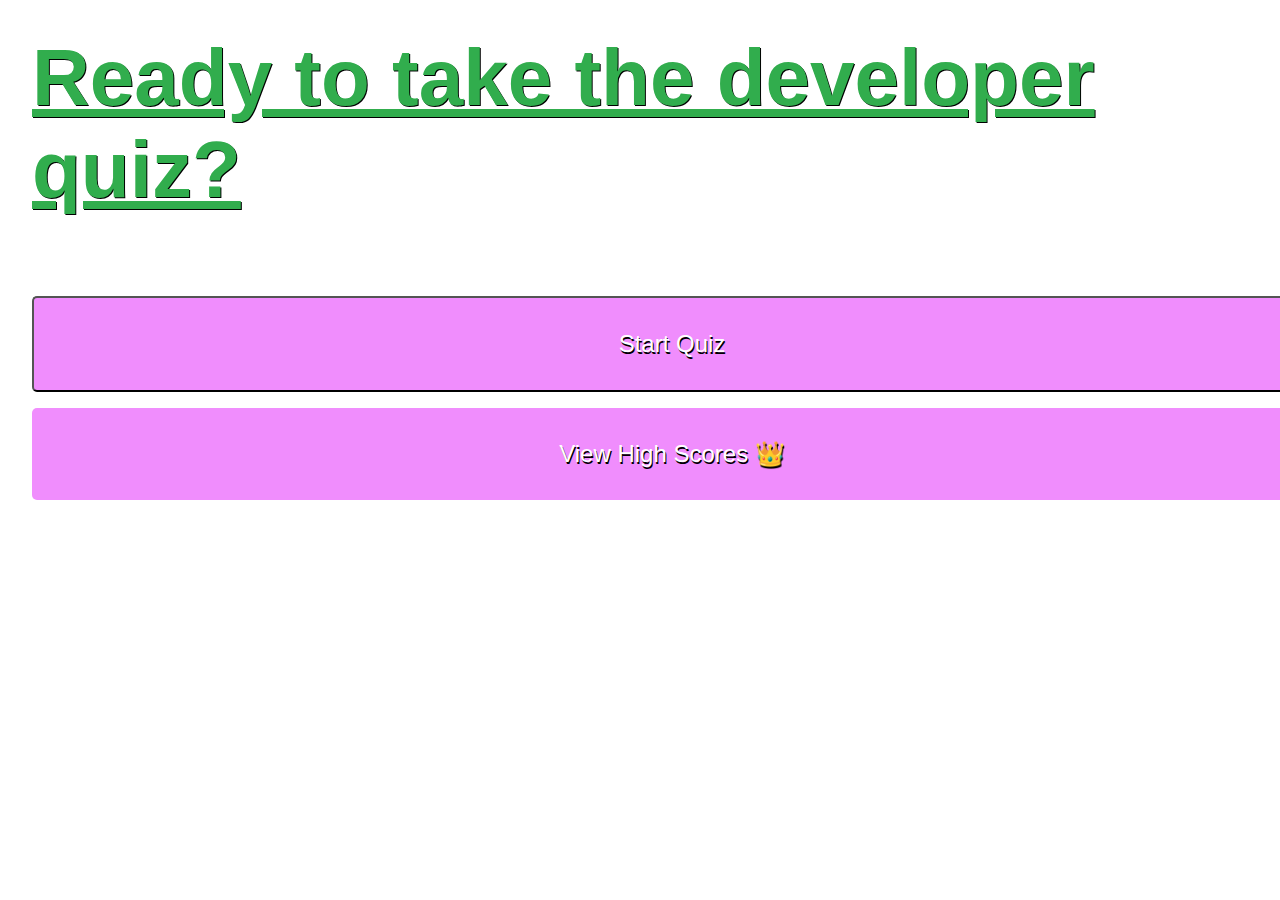
<file: index.html>
<!DOCTYPE html>
<html lang="en">
  <head>
    <meta charset="UTF-8" />
    <meta http-equiv="X-UA-Compatible" content="IE=edge" />
    <meta name="viewport" content="width=device-width, initial-scale=1.0" />
    <title>Developer Quiz</title>
    <link rel="stylesheet" href="./assets/style2.css" />
  </head>

  <body>
    <nav class="navTimer">
      <h3 class="hidePage" id="timer">TIMER:</h3>
    </nav>

    <h3 class="hidePage" id="score">SCORE:</h3>

    <section id="homeScreen">
      <div class="container">
        <div id="home" class="flex-column flex-center">
          <h1>Ready to take the developer quiz?</h1>
          <button class="startBtn">Start Quiz</button>
          <a href="./highscore.html" class="Btn" id="highScore-Btn"
            >View High Scores 👑</a
          >
        </div>
      </div>
    </section>

    <section id="quizPlay" class="hidePage">
      <div class="main-choice-container">
        <div id="quiz" class="justify-center flex-column">
          <div id="question" class="q-text">
            This is a sample question here.
          </div>

          <div id="answerChoices"></div>

          <br />
        </div>
      </div>
    </section>

    <script src="./assets/javascript.js"></script>
  </body>
</html>
</file>
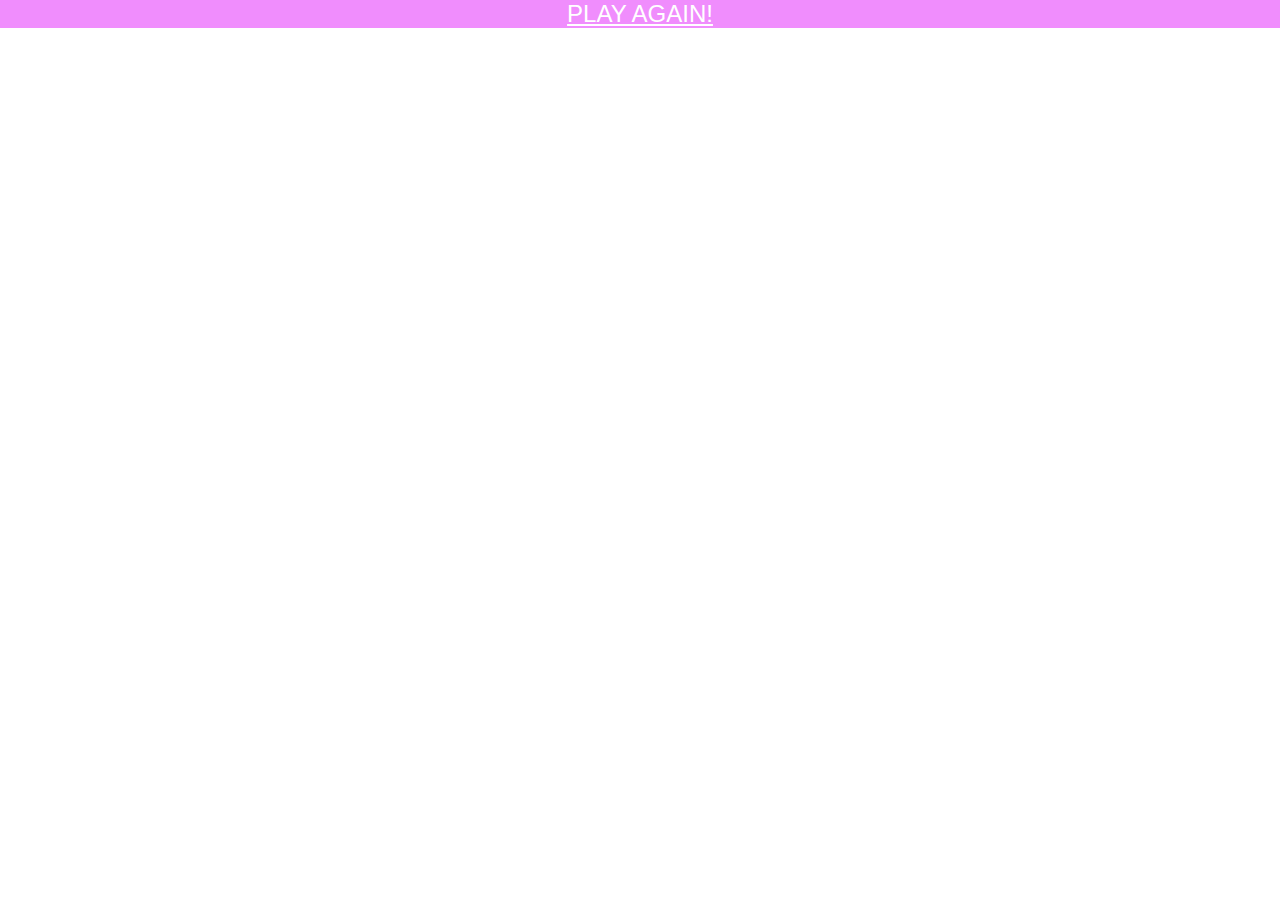
<file: highscore.html>
<!DOCTYPE html>
<html lang="en">
  <head>
    <meta charset="UTF-8" />
    <meta http-equiv="X-UA-Compatible" content="IE=edge" />
    <meta name="viewport" content="width=device-width, initial-scale=1.0" />
    <link rel="stylesheet" href="./assets/style2.css" />
    <title>HighScores</title>
  </head>
  <body>
    <ul id="highscores"></ul>

    <a href="./index.html" id="play-again">PLAY AGAIN!</a>

    <script src="./assets/javascript.js"></script>
  </body>
</html>
</file>
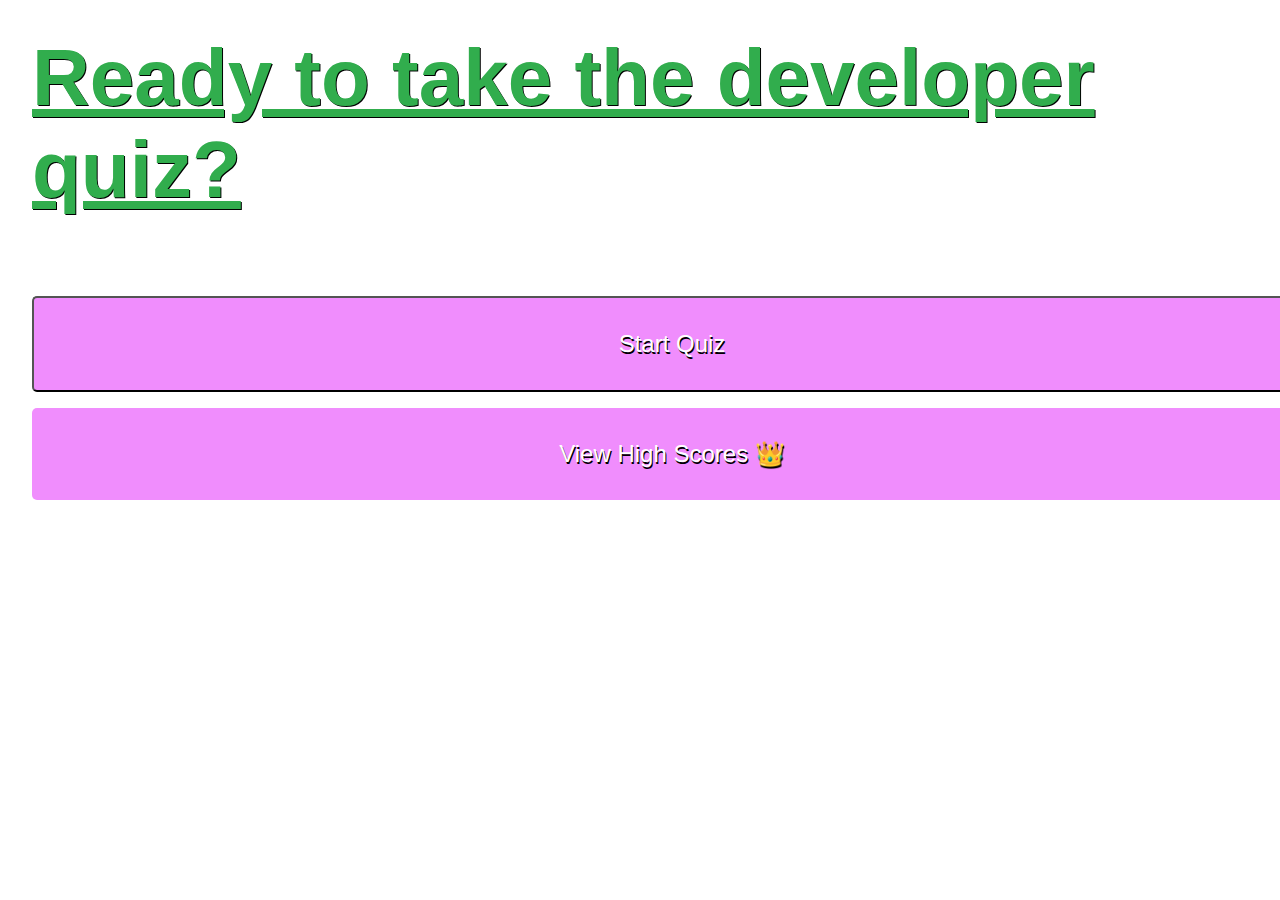
<file: index2.html>
<!DOCTYPE html>
<html lang="en">
  <head>
    <meta charset="UTF-8" />
    <meta http-equiv="X-UA-Compatible" content="IE=edge" />
    <meta name="viewport" content="width=device-width, initial-scale=1.0" />
    <title>Developer Quiz</title>
    <link rel="stylesheet" href="./style2.css" />
  </head>

  <body>
    <nav class="navTimer">
      <h3 class="hidePage" id="timer">TIMER:</h3>
    </nav>

    <h3 class="hidePage" id="score">SCORE:</h3>

    <section id="homeScreen">
      <div class="container">
        <div id="home" class="flex-column flex-center">
          <h1>Ready to take the developer quiz?</h1>
          <button class="startBtn">Start Quiz</button>
          <a href="./highscore.html" class="Btn" id="highScore-Btn"
            >View High Scores 👑</a
          >
        </div>
      </div>
    </section>

    <section id="quizPlay" class="hidePage">
      <div class="main-choice-container">
        <div id="quiz" class="justify-center flex-column">
          <div id="question" class="q-text">
            This is a sample question here.
          </div>

          <div id="answerChoices"></div>

          <br />
        </div>
      </div>
    </section>

    <script src="./javascript.js"></script>
  </body>
</html>
</file>
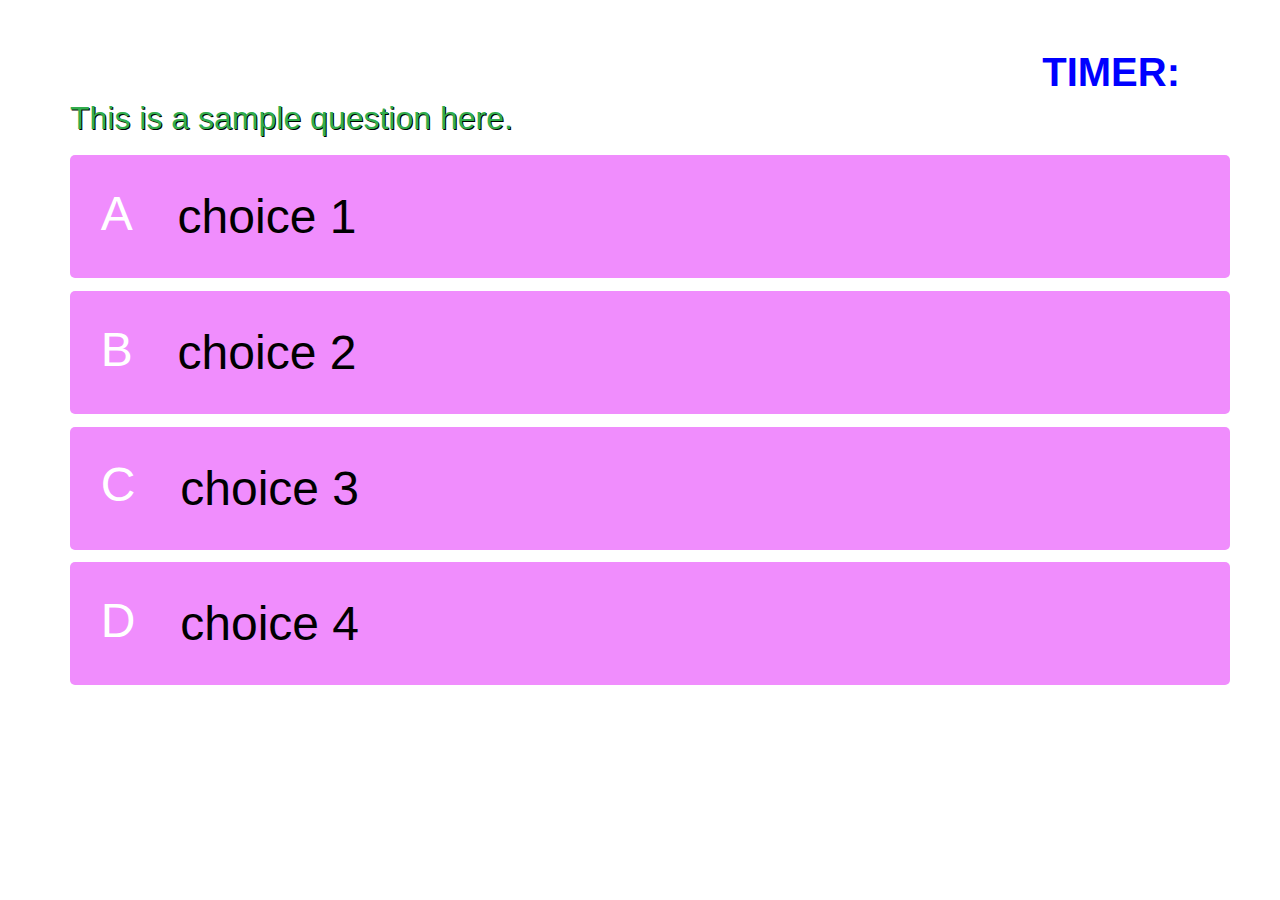
<file: quiz.html>
<!DOCTYPE html>
<html lang="en">
<head>
    <meta charset="UTF-8">
    <meta http-equiv="X-UA-Compatible" content="IE=edge">
    <meta name="viewport" content="width=device-width, initial-scale=1.0">
    <title>Quiz</title>
    <link rel="stylesheet" href="./style2.css">
    <link rel="stylesheet" href="./quiz.css">
</head>

<body>
    <h3 class="timer">TIMER: </h3>

<div class="main-choice-container">
    <div id="quiz" class="justify-center flex-column">
        
        <div id="question" class="q-text">This is a sample question here.</div>

        <br>

        <div class="choice-container">
            <p class="choice-prefix">A</p>
            <p class="choice-text" data-number="1">choice 1</p>
        </div>
        
        <div class="choice-container">
            <p class="choice-prefix">B</p>                
            <p class="choice-text" data-number="2">choice 2</p>
        </div>
        
        <div class="choice-container">
            <p class="choice-prefix">C</p>                
            <p class="choice-text" data-number="3">choice 3</p>
        </div>
        
        <div class="choice-container">
            <p class="choice-prefix">D</p>                
            <p class="choice-text" data-number="4">choice 4</p>
        </div>

    </div>
</div>



<script src="./javascript.js"></script>
</body>

</html>
</file>
<file: assets/style2.css>
:root {
    background-image: url(https://wallpaperaccess.com/full/4317845.jpg);
}

* {
    margin: 0;
    padding: 0;
    font-family: Impact, Haettenschweiler, 'Arial Narrow Bold', sans-serif;
}

h1 {
    text-decoration: underline;
    color: rgb(49, 173, 77);
    text-shadow: 1px 1px black;
    font-size: 5rem;
    margin-bottom: 5rem;
}

h2 {
    font-size: 4rem;
    margin-bottom: 4rem;
}

.container, #answerChoices button {
    height: 100%;
    width: 100%;
    display: flex;
    justify-content: center;
    align-items: center;
    max-width: 80rem;
    margin: 0 auto;
    padding: 2rem;
}

.flex-column {
    display: flex;
    flex-direction: column;
}

.flex-center {
    align-items: center;
    justify-content: center;
}

.hidden {
    display: none;
}

.Btn, .startBtn, #answerChoices button, #highScore-Btn {
    font-size: 1.5rem;
    text-align: center;
    padding: 2rem 0;
    width: 100%;
    min-width: 45rem;
    text-decoration: none;
    margin-bottom: 1rem;
    border-radius: 5px;
    background-color: rgb(240, 141, 253);
    color: #ffff;
    text-shadow: 1px 2px black;
}

.Btn:hover, #answerChoices button:hover {
    box-shadow: 1px 4px 0px rgb(37, 122, 206);
    cursor: pointer;
    transition: transform 100ms;
    transform: scale(1.1);
}

.startBtn:hover, #answerChoices button:hover {
    box-shadow: 1px 4px 0px rgb(37, 122, 206);
    cursor: pointer;
    transition: transform 100ms;
    transform: scale(1.1);
}

.Btn[disabled]:hover {
    box-shadow: none;
    cursor: not-allowed;
    transform: none;
}

#timer {
    color: blue;
    font-size: 1.5rem;
    position: absolute;
    top: 50px;
    right: 100px;
}

#score {
    color: blue;
    font-size: 1.5rem;
    position: absolute;
    top: 50px;
    left: 100px;
}

.main-choice-container, #answerChoices button {
    margin-top: 100px;
    display: flex;
    justify-content: center;
    align-items: center;
}

.choice-container, #answerChoices button {
    display: flex;
    width: 100%;
    background-color: rgb(240, 141, 253);
    font-size: 3rem;
    min-width: 70rem;
    margin-bottom: 0.8rem;
    border-radius: 5px;
    padding: 10px 10px;
}

.choice-container:hover, #answerChoices button {
    transform: scale(1.05);
    transform: transition (100ms);
    cursor: pointer;
    box-shadow: 1px 4px 0px rgb(37, 122, 206);
}

.choice-prefix, #answerChoices button {
    text-decoration: solid;
    padding: 1.3rem 1.3rem;
    color: #fff;
}

.choice-text, #answerChoices button  {
    padding: 1.5rem;
    margin: auto;
    width: 100%;
}

.q-text {
    color: rgb(49, 173, 77);
    text-shadow: 1px 1px black;
    font-size: 2rem;
}

.hidePage {
    display: none;
}

#highscores li {
    color: rgb(49, 173, 77);
    text-shadow: 2px 2px black;
    font-size: 1.5rem;
    display: flex;
    justify-content: center;
    width: 100rem;
    min-width: 70rem;
    margin-bottom: 0.8rem;
    border-radius: 5px;
    padding: 10px 10px;
}

#play-again {
    display: flex;
    justify-content: center;
    align-items: center;
    font-size: 1.5rem;
    color: #fff;
    background-color: rgb(240, 141, 253);
}
</file>
<file: style2.css>
:root {
    background-image: url(https://wallpaperaccess.com/full/4317845.jpg);
}

* {
    margin: 0;
    padding: 0;
    font-family: Impact, Haettenschweiler, 'Arial Narrow Bold', sans-serif;
}

h1 {
    text-decoration: underline;
    color: rgb(49, 173, 77);
    text-shadow: 1px 1px black;
    font-size: 5rem;
    margin-bottom: 5rem;
}

h2 {
    font-size: 4rem;
    margin-bottom: 4rem;
}

.container, #answerChoices button {
    height: 100%;
    width: 100%;
    display: flex;
    justify-content: center;
    align-items: center;
    max-width: 80rem;
    margin: 0 auto;
    padding: 2rem;
}

.flex-column {
    display: flex;
    flex-direction: column;
}

.flex-center {
    align-items: center;
    justify-content: center;
}

.hidden {
    display: none;
}

.Btn, .startBtn, #answerChoices button, #highScore-Btn {
    font-size: 1.5rem;
    text-align: center;
    padding: 2rem 0;
    width: 100%;
    min-width: 45rem;
    text-decoration: none;
    margin-bottom: 1rem;
    border-radius: 5px;
    background-color: rgb(240, 141, 253);
    color: #ffff;
    text-shadow: 1px 2px black;
}

.Btn:hover, #answerChoices button:hover {
    box-shadow: 1px 4px 0px rgb(37, 122, 206);
    cursor: pointer;
    transition: transform 100ms;
    transform: scale(1.1);
}

.startBtn:hover, #answerChoices button:hover {
    box-shadow: 1px 4px 0px rgb(37, 122, 206);
    cursor: pointer;
    transition: transform 100ms;
    transform: scale(1.1);
}

.Btn[disabled]:hover {
    box-shadow: none;
    cursor: not-allowed;
    transform: none;
}

#timer {
    color: blue;
    font-size: 1.5rem;
    position: absolute;
    top: 50px;
    right: 100px;
}

#score {
    color: blue;
    font-size: 1.5rem;
    position: absolute;
    top: 50px;
    left: 100px;
}

.main-choice-container, #answerChoices button {
    margin-top: 100px;
    display: flex;
    justify-content: center;
    align-items: center;
}

.choice-container, #answerChoices button {
    display: flex;
    width: 100%;
    background-color: rgb(240, 141, 253);
    font-size: 3rem;
    min-width: 70rem;
    margin-bottom: 0.8rem;
    border-radius: 5px;
    padding: 10px 10px;
}

.choice-container:hover, #answerChoices button {
    transform: scale(1.05);
    transform: transition (100ms);
    cursor: pointer;
    box-shadow: 1px 4px 0px rgb(37, 122, 206);
}

.choice-prefix, #answerChoices button {
    text-decoration: solid;
    padding: 1.3rem 1.3rem;
    color: #fff;
}

.choice-text, #answerChoices button  {
    padding: 1.5rem;
    margin: auto;
    width: 100%;
}

.q-text {
    color: rgb(49, 173, 77);
    text-shadow: 1px 1px black;
    font-size: 2rem;
}

.hidePage {
    display: none;
}

#highscores li {
    color: rgb(49, 173, 77);
    text-shadow: 2px 2px black;
    font-size: 1.5rem;
    display: flex;
    justify-content: center;
    width: 100rem;
    min-width: 70rem;
    margin-bottom: 0.8rem;
    border-radius: 5px;
    padding: 10px 10px;
}

#play-again {
    display: flex;
    justify-content: center;
    align-items: center;
    font-size: 1.5rem;
    color: #fff;
    background-color: rgb(240, 141, 253);
}
</file>
<file: quiz.css>
body {
    /* background-image: url(https://wallpaperaccess.com/full/4317845.jpg);
    color: #fff;
    text-shadow: black; */
}

.timer {
    color: blue;
    font-size: 2.5rem;
    position: absolute;
    top: 50px;
    right: 100px;
}

.main-choice-container {
    margin-top: 100px;
    display: flex;
    justify-content: center;
    align-items: center;
}

.choice-container {
    display: flex;
    width: 100%;
    background-color: rgb(240, 141, 253);
    font-size: 3rem;
    min-width: 70rem;
    margin-bottom: 0.8rem;
    border-radius: 5px;
    padding: 10px 10px;
}

.choice-container:hover {
    transform: scale(1.05);
    transform: transition (100ms);
    cursor: pointer;
    box-shadow: 1px 4px 0px rgb(37, 122, 206);
}

.choice-prefix {
    text-decoration: solid;
    padding: 1.3rem 1.3rem;
    color: #fff;
}

.choice-text {
    padding: 1.5rem;
    margin: auto;
    width: 100%;
}

.q-text {
    color: rgb(49, 173, 77);
    text-shadow: 1px 1px black;
    font-size: 2rem;
}
</file>
